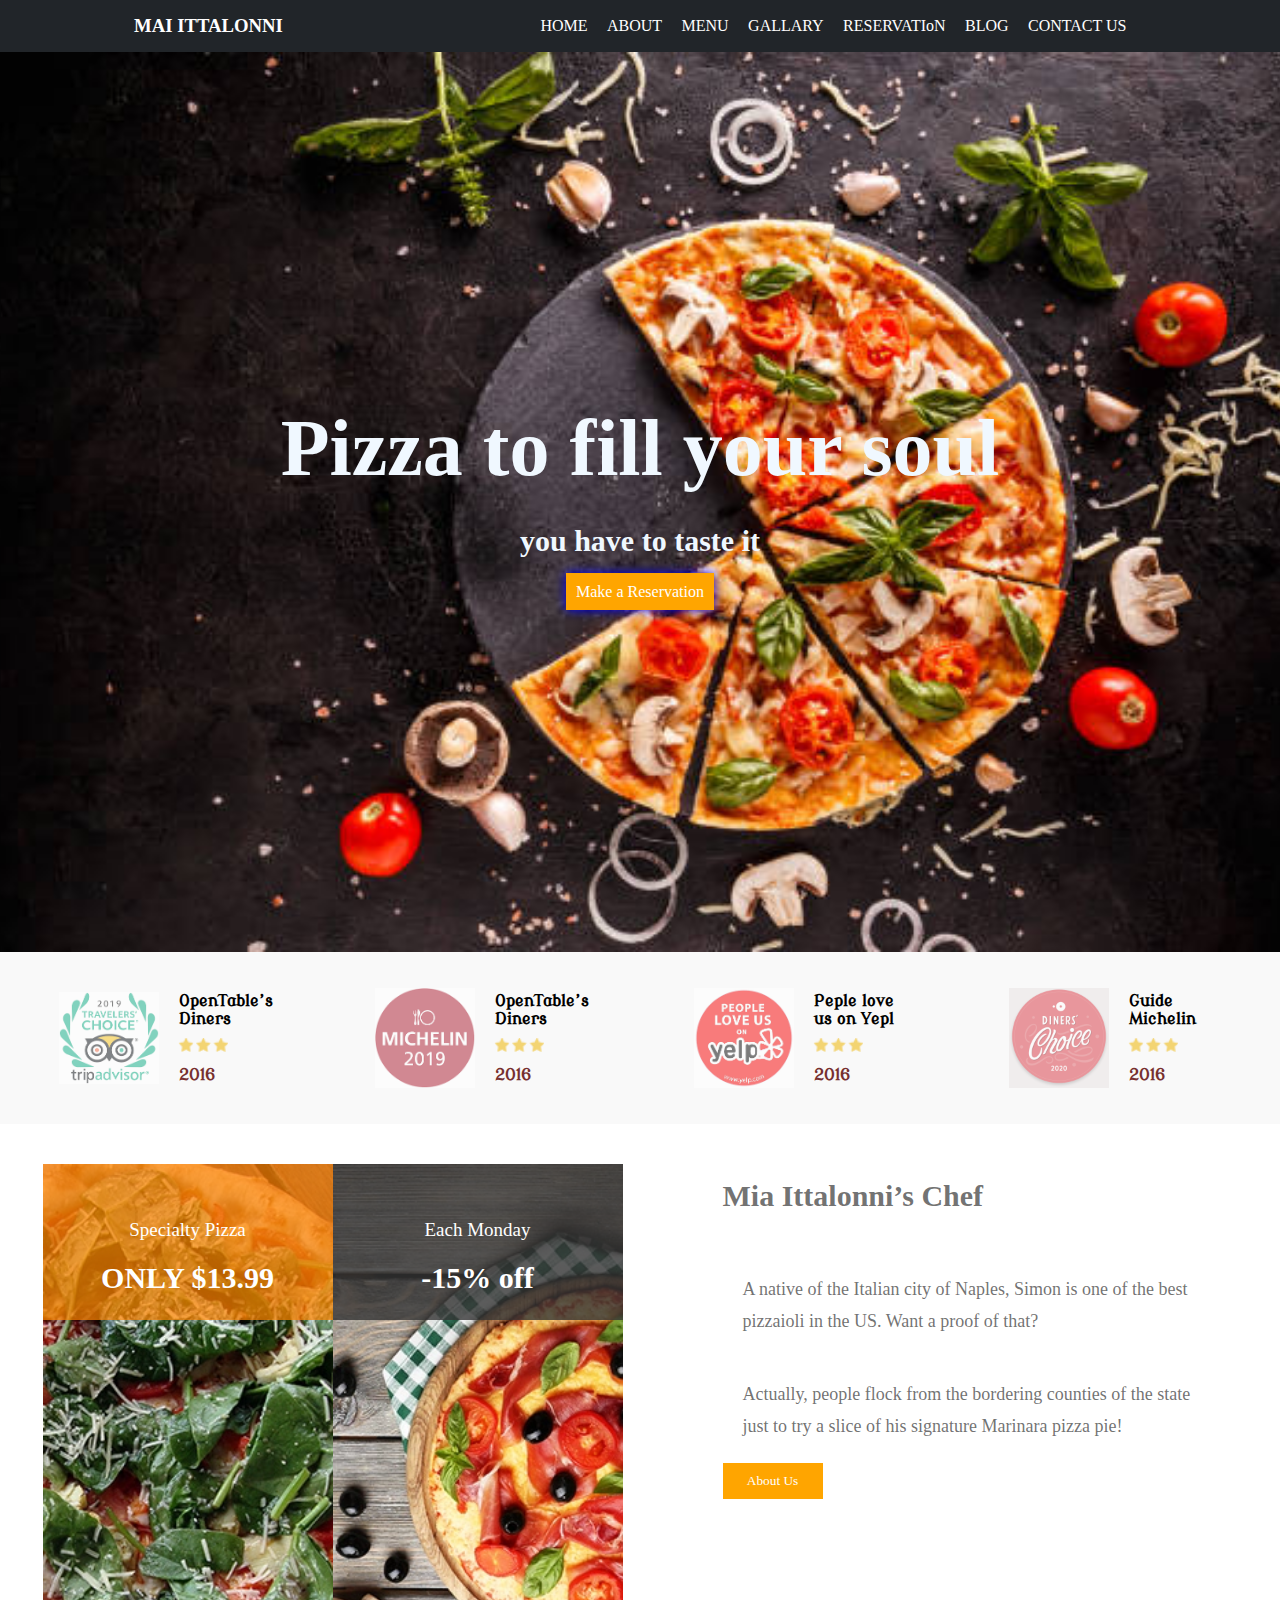
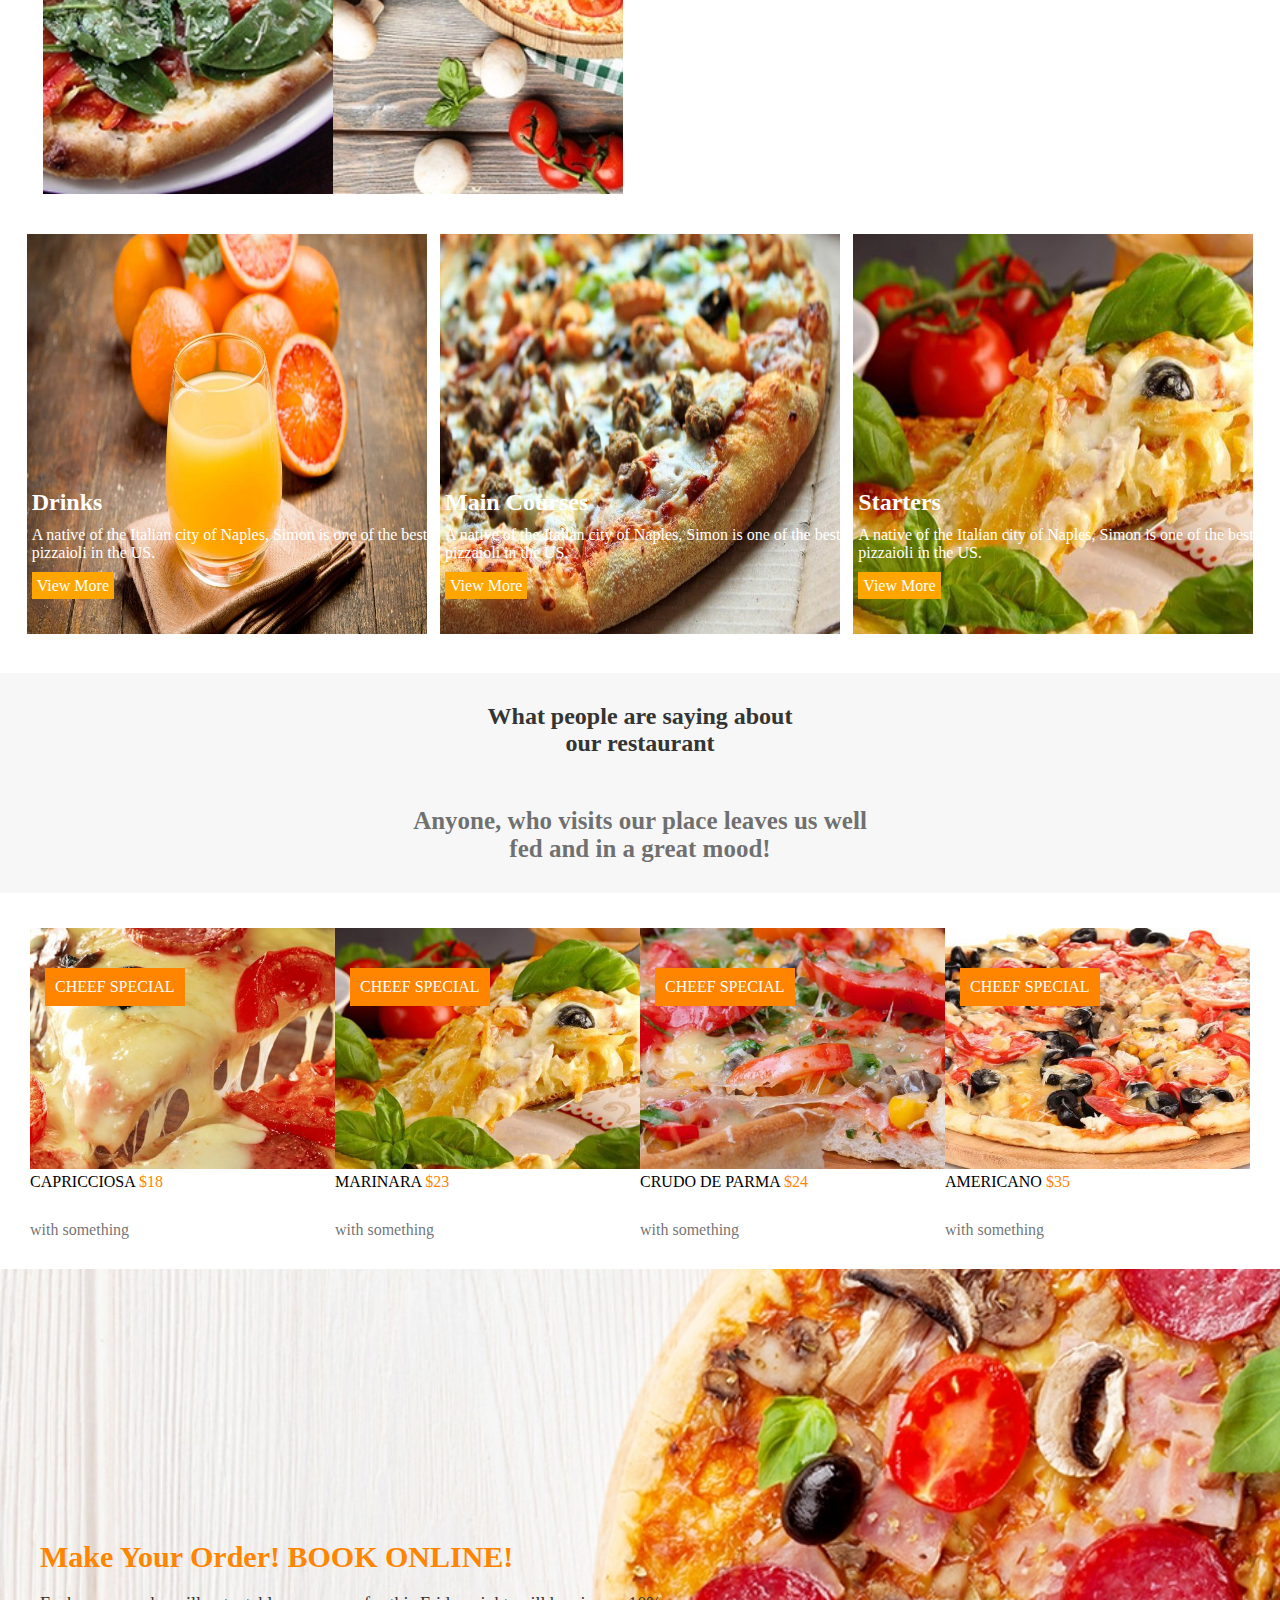
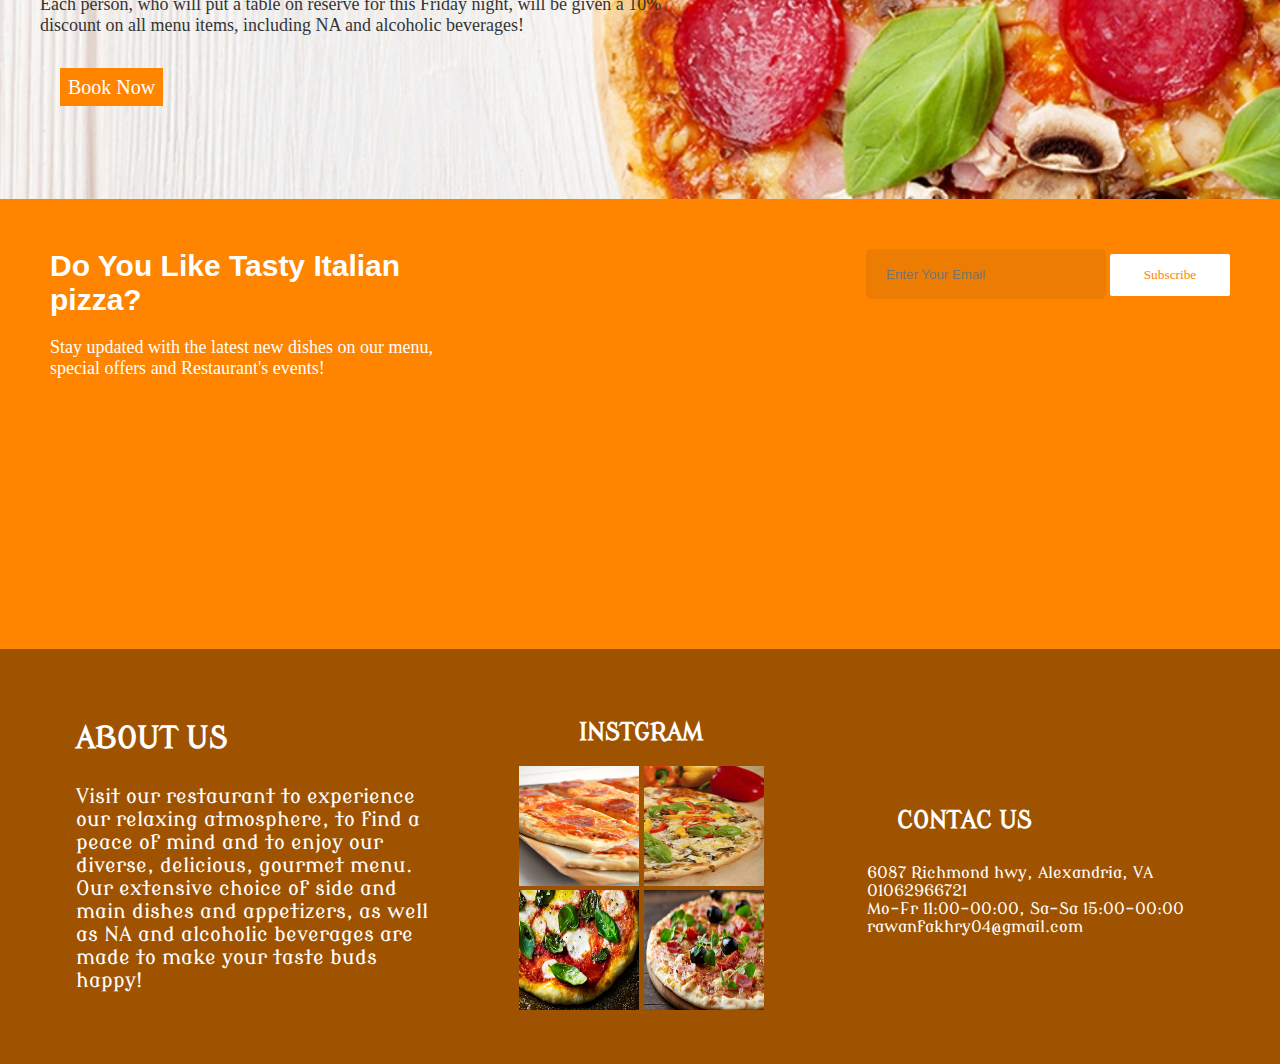
<file: Mai Ittalion/index.html>
<!DOCTYPE html>
<html>
    <head>
        <title>Mai Ittaloin</title>
        <link rel="stylesheet" href="style.css">
        <link href="https://fonts.googleapis.com/css2?family=Dancing+Script:wght@400..700&family=Kaushan+Script&family=Modern+Antiqua&family=Shadows+Into+Light&display=swap" rel="stylesheet">
        <link rel="preconnect" href="https://fonts.googleapis.com">
        <link rel="preconnect" href="https://fonts.googleapis.com">
        <link rel="stylesheet" href="c:\Mai Ittalion\Mia Ittalonni_files\all.min.css">
    </head>

    <body>
        <header>
                    <nav>
                        <div class="logo">
                            <h3>MAI ITTALONNI</h3>
                        </div>
                        <ul>
                            <li><a href="#">HOME</a></li>
                            <li><a href="#">ABOUT</a></li>
                            <li><a href="#">MENU</a></li>
                            <li><a href="#">GALLARY</a></li>
                            <li><a href="#">RESERVATIoN</a></li>
                            <li><a href="#">BLOG</a></li>
                            <li><a href="#">CONTACT US</a></li>
                        </ul>

                    </nav>
                </div>

        </header>
        <main>
            <div class="main-cont">  
                <h1>Pizza to fill your soul</h1>
                <h3>you have to taste it</h3>
                <a class="btn" href="#">Make a Reservation</a>
            </div>   
        </main>
        <section id="ABOUT">
            <div class="img-tri">
                <div class="img-tri1">
                    <div class="layer"></div>
                    <img class="lay" src="img/images.png">
                    <div class="im-cont">
                        <p>OpenTable’s Diners</p>
                        <img class="star" src="img/star-3.webp">
                        <h5>2016</h5>
                    </div>
                </div>
                
                <div class="img-tri1">
                    <div class="layer"></div>
                    <img class="lay" src="img/sponser.png">
                    <div class="im-cont">
                        <p>OpenTable’s Diners</p>
                        <img class="star" src="img/star-3.webp">
                        <h5>2016</h5>
                    </div>
                </div>
                <div class="img-tri1">
                    <img class="lay" src="img/sponser2-1.png">
                    <div class="im-cont">
                    <p>Peple love us on Yepl</p>
                    <img class="star" src="img/star-3.webp">
                        <h5>2016</h5>
                    </div>
                </div>
                <div class="img-tri1">
                    <img class="lay" src="img/sponser3.png">
                    <div class="im-cont">
                        <p>Guide Michelin</p>
                        <img class="star" src="img/star-3.webp">
                        <h5>2016</h5>
                    </div>    
                </div
            </div>  
        </section>

        <section>
            <div class="about-all">
                <div class="Abou">
                    <div class="img1">
                        <div class="info1">
                            <p>Specialty Pizza</p>
                            <h3>ONLY $13.99</h3>
                        </div>
                    </div>
                    <div class="img2">
                        <div class="info2">
                            <p>Each Monday</p>
                            <h3>-15% off</h3>
                        </div>
                    </div>
                </div>
                <div class="about-cont">
                    <h1>Mia Ittalonni’s Chef</h1>
                    <p>A native of the Italian city of Naples, Simon is one of the best pizzaioli in the US. Want a proof of that?</p>
                    <p>Actually, people flock from the bordering counties of the state just to try a slice of his signature Marinara pizza pie!</p>
                    <button>About Us</button>
                </div>
            </div>
        </section>
    
            <section>
                <div class="container">
                    <div class="box tri">
                        <div class="image">
                            <img src="Mia Ittalonni_files/juice.jpg">
                        </div>
                            <div class="info">
                                <h2 class="tri">Drinks</h2>
                                <p class="tri">A native of the Italian city of Naples, Simon is one of the best pizzaioli in the US.</p>
                                <a class="tri" href="#">View More</a>
                            </div>
                    </div>
                        <div class="box tri">
                            <div class="image">
                                <img src="img/Courses.jpg">
                            </div>
                                <div class="info">
                                    <h2 class="tri">Main Courses</h2>
                                    <p class="tri">A native of the Italian city of Naples, Simon is one of the best pizzaioli in the US.</p>
                                    <a class="tri" href="#">View More</a>
                                </div>   
                        </div>
                        <div class="box tri">
                            <div class="image">
                                <img src="Mia Ittalonni_files/chef2.jpg">
                            </div>
                                <div class="info">
                                    <h2 class="tri">Starters</h2>
                                    <p class="tri">A native of the Italian city of Naples, Simon is one of the best pizzaioli in the US.</p>
                                    <a class="tri" href="#">View More</a>
                                </div>
                        </div>
                </div>
            </section>
            

            <section>
                <div class="chef">
                    <div class="heading">
                        <h2>What people are saying about our restaurant</h2>
                        <h3>Anyone, who visits our place leaves us well fed and in a great mood!</h3>
                    </div>
                    <div></div>
                </div>
            </section>

            <section>
                <div class="foods">
                    <div class="food">
                        <div class=" food-img">
                            <img  src="Mia Ittalonni_files/chef1.jpg">
                        </div>
                        <div class="food-cont">
                            <p>CAPRICCIOSA <span>$18</span></p>
                            <span>with something</span>
                            <a href="#">CHEEF SPECIAL</a>
                        </div>
                    </div>
                    <div class="food">
                        <div class=" food-img">
                            <img  src="Mia Ittalonni_files/chef2.jpg">
                        </div>
                        <div class="food-cont">
                            <p>MARINARA <span>$23</span></p>
                            <span>with something</span>
                            <a href="#">CHEEF SPECIAL</a>
                        </div>
                    </div>
                    <div class="food">
                        <div class=" food-img">
                            <img  src="Mia Ittalonni_files/chef3.jpg">
                        </div>
                        <div class="food-cont">
                            <p>CRUDO DE PARMA <span>$24</span></p>
                            <span>with something</span>
                            <a href="#">CHEEF SPECIAL</a>
                        </div>
                    </div>
                    <div class="food">
                        <div class=" food-img">
                            <img  src="Mia Ittalonni_files/chef4.jpg">
                        </div>
                        <div class="food-cont">
                            <p>AMERICANO <span>$35</span></p>
                            <span>with something</span>
                            <a href="#">CHEEF SPECIAL</a>
                        </div>
                    </div>
                </div>
            </section>

            <section>
                <div class="Reservation">
                    <div class="resev-cont">
                        <h2>Make Your Order! BOOK ONLINE!</h2>
                        <p>Each person, who will put a table on reserve for this Friday night, will be given a 10% discount on all menu items, including NA and alcoholic beverages!</p>
                        <a href="#">Book Now</a>
                    </div>
                </div>
            </section>
            <section>
                <div class="feedback">
                    <div class="conta">
                        <h2>Do You Like Tasty Italian pizza?</h2>
                        <p>Stay updated with the latest new dishes on our menu, special offers and Restaurant's events!</p>
                    </div>
                    <div class="feed-form">
                        <form id="User Email">
                            <input type="text" id="User Emil" name="Email" placeholder="Enter Your Email">
                            <button id="btnSubmit" type="submit">Subscribe</button>
                        </form>


                    </div>
                </div>
            </section>

            <section>
                <div class="End">
                    <div class="About-us">
                        <h2>ABOUT US</h2>
                        <p>Visit our restaurant to experience our relaxing atmosphere, to find a peace of mind and to enjoy our diverse, delicious, gourmet menu. Our extensive choice of side and main dishes and appetizers, as well as NA and alcoholic beverages are made to make your taste buds happy!</p>
                    </div>
                    <div class="Instgram">
                        <div class="inst-head">
                            <h2>INSTGRAM</h2>
                        </div>
                        <div class="inst-img">
                            <div class="part1">
                                <a href="#"><img src="Mia Ittalonni_files/insta.jpg"></a>
                                <a href="#"><img src="Mia Ittalonni_files/insta1.jpg"></a>
                            </div>
                            <div class="part2">
                                <a href="#"><img src="Mia Ittalonni_files/insta2.jpg"></a>
                                <a href="#"><img src="Mia Ittalonni_files/insta3.jpg"></a>
                            </div>
                            
                        </div>
                    </div>

                    <div class="Contact-us">
                        <h2>CONTAC US</h2>
                        <div class="icons">
                            <div class="iinf">
                                <i class="fas fa-map-marker-alt"></i>
                                <p>6087 Richmond hwy, Alexandria, VA</p>
                            </div>
                            <div class="iinf">
                                <i class="fas fa-phone"></i>
                                <p>01062966721</p>
                            </div>
                            <div class="iinf">
                                <i class="fas fa-clock"></i>
                                <p>Mo-Fr 11:00-00:00, Sa-Sa 15:00-00:00</p>
                            </div>
                            <div class="iinf">
                                <i class="fas fa-envelope-square"></i>
                                <p>rawanfakhry04@gmail.com</p>
                            </div>
                            
                        </div>


                    </div>
                </div>

            </section>

    </body>
</html>
</file>
<file: Mai Ittalion/style.css>
*{
    padding: 0;
    margin: 0;
}
nav{
    background-color: #212529;
    display: flex;
    justify-content: center;
    align-items: center;
    justify-content: space-around;
    padding:15px;   
}
nav ul{ 
    display: flex;
    justify-content: center;
    text-align: center;
    justify-content: space-evenly;
    width: 50%;
}

nav ul li{ 
    /* background-color: aquamarine;  */
    list-style-type: none;   
}
nav ul li a{
    text-decoration: none;
    color: white;
}
.logo{
    /* background-color: skyblue; */
    color: white;
}
main{
    background-image: url(img/slide1.jpg);
    background-position: center;
    background-size: cover;
    height: 100vh;
    text-align: center;
    display: flex;
    justify-content: center;
    align-items: center;
}
.main-cont{
    color: aliceblue;
}
main h1{
    margin-bottom: 30px;
    font-size: 80px;
}
main h3{
    margin-bottom: 25px;
    font-size: 30px;
}

a.btn{
    box-shadow: 0 0 10px blue;
    background-color: orange;
    text-decoration: none;
    padding: 10px;
    color: white;
}
.img-tri img{
    width: 100px;
}
.img-tri{
    display: flex;
    justify-content: center;
    align-items: center;
    justify-content: space-around;
    padding: 20px;
    background-color: #f9f9f9;
    
}
img.star{
    width: 50px;
    margin: 0 9px;   
}
.img-tri1{
    display: flex;
    justify-content: center;
    align-items: center; 
    position: relative;
}

.im-cont{
    width:40%;
    padding: 10px; 
    font-family: "Modern Antiqua", serif;
    font-weight: 400;
    font-style: normal;
}
.img-tri p{
    padding: 10px;
    font-size: 16px;
    font-weight: bold;
    
}
.img-tri h5{
    padding: 10px;
    color: #773030;
    font-size: 16px;
}
.lay{
    background-color: rgb(233, 227, 227);
    inset: 0;
    position: absolute;
    opacity: 0.5;
    position: relative;

}
.img-tri1:hover .lay{
    opacity: 1;
    
}
.about-all{
    margin: 40px 0;
    display: flex;
    justify-content: space-around;
}
.Abou{
    display: flex;
    justify-content: center;
    align-items: center;
    text-align: center;
}
.Abou .img1{
    background-image: url(img/image2.webp);
    background-size: cover;
    width: 290px;
    height: 70vh;
}
.Abou .img2{
    background-image: url(img/image1.webp);
    background-size: cover;
    width: 290px;
    height: 70vh;
}
.Abou p{
    font-size: 19px;
    margin-top: 30px;
    color: white
}
.Abou h3{
    font-size: 30px;
    margin-top: 20px;
    color: white;
}
.info1{
    background-color: #ff8400B8;
    padding: 25px;
}
.info2{
    background-color: #343434CC;
    padding: 25px;
}
.about-cont{
    /* background-color: rebeccapurple; */
    width: 500px;
    padding: 15px; 
    font-family: "Merienda", cursive;
    
}
.about-cont h1{
    font-size: 30px;
    font-weight: 40px;
    margin-bottom: 40px;
    color: #343434b3;
}
.about-cont p{
    font-size: 18px;
    line-height: 1.8;
    color: #343434b3;
    padding: 20px;
    position: relative;
}
.about-cont button{
    background-color: orange;
    color: white;
    width: 100px;
    padding: 10px;
    border: none;
    font-family: "Merienda", cursive;
}

.container {
    display: flex;
    justify-content: center;
    text-align: center;
    position: relative;
    justify-content: space-around;
    margin: 20px;
}
.image img{
    width:400px;
    height: 400px;
    position: relative;
}
.info{
    width: 400px;
    font-family: "Merienda", cursive;
    position: absolute;
    top: 250px;
    text-align: left;
    padding: 5px;
    color: white;
}
.info h2{
    padding-bottom: 10px;
}
.info p{
    padding-bottom: 15px;
}
.info a{
    background-color: orange;
    text-decoration: none;
    color: white;
    padding: 5px;
}
.chef{
    background-color: #f7f7f7;   
}
.heading{
    font-family: "Merienda", cursive;
    text-align: center;
    margin: 35px;
    padding: 30px;  
}
.heading h2{
    color: #343434;
    font: 30px;
    width: 30%;
    margin: auto;
    margin-bottom: 50px;
}
.heading h3{
    color: #343434B3;
    font-size: 25px;
    width: 40%;
    margin: auto;
}
.foods{
    background-color: white;
    display: flex;
    justify-content: start;
    margin: 30px;
    font-family: "Annie Use Your Telescope", cursive
}
.food{
    position: relative;
    
}
.foods img{
    width: 100%;
}

.food-cont p span{
    color:#ff8400;
}
.food-cont a{
    text-decoration: none;
    background-color:#ff8400;
    color: white;
    padding: 10px;
    margin: 10px;
    position: absolute;
    top: 30px;
    left: 5px;
}
.food-cont p{
    margin-bottom:30px ;
    
}
.food-cont span{
    color: #343434B3;
    
}
.Reservation{
    background-image: url(img/book.webp);
    background-position: center;
    background-size: cover;
    height: 50vh;
    position: relative;
    padding: 40px; 
    font-family: "Annie Use Your Telescope", cursive
}
.resev-cont{
    position: absolute;
    bottom: 100px;
}
.resev-cont h2{
    color: #ff8400;
    margin: 0 0 20px;
    font-size: 30px;
}
.resev-cont p{
    width: 60%;
    font-size: 18px;
    padding-bottom: 40px; 
    color: #343434;
}
.resev-cont a{
    background-color: #ff8400;
    border: none;
    text-decoration: none;
    color: white;
    margin: 20px;
    padding: 8px; 
    font-size: 20px;
}
.feedback{
    background-color: #ff8400;
    display: flex;
    justify-content: space-between;
    height: 50vh;
    position: relative;
}
.feedback .conta{
    width: 30%;
    height: 20%;
    margin: 20px;
    padding: 30px;
}
.feedback .conta h2{
    font-family:Arial, Helvetica, sans-serif;
    color: #ffffff;
    margin: 0 0 20px;
    font-size: 30px;
}
.feedback .conta p{
    font-family: Georgia, 'Times New Roman', Times, serif;
    font-size: 18px;
    color: #ffffff;
}
.feedback .feed-form{
    margin: 20px;
    padding: 30px;
}
.feed-form input{
    padding: 10px 20px;
    background-color: #ed7c03;
    border: none;
    width: 200px;
    height: 30px;
    border-radius: 5px;
    color: #ffffff;
}
.feed-form button{
    border: none;
    background-color: #ffffff;
    color: #ff8400;
    padding: 13px;
    border-radius: 2px;
    width: 120px;
    font-family: "Annie Use Your Telescope", cursive;  
}
.End{
    background-color: #9f5300;
    color: white;
    font-family: "Modern Antiqua", serif;
    display: flex;
    justify-content: center;
    align-items: center;
    justify-content: space-around;
    padding: 40px;
    
}
.About-us{
    width: 30%; 
}
.About-us h2{
    margin-bottom: 30px;
    font-size: 30px;
}
.About-us p{
    margin-top:20px;
    font-size: 20px;
}
.Instgram{
    /* background-color: forestgreen; */
    padding: 10px;
}
.Instgram h2{
    padding: 20px;
    text-align: center;
}
.inst-img{
    display: flex;
    flex-flow: column;
}
.inst-img img{
    width: 120px;
    height: 120px;
}
.Contact-us{
    margin: 20px;
}
.Contact-us h2{
    padding:30px;
}
</file>
